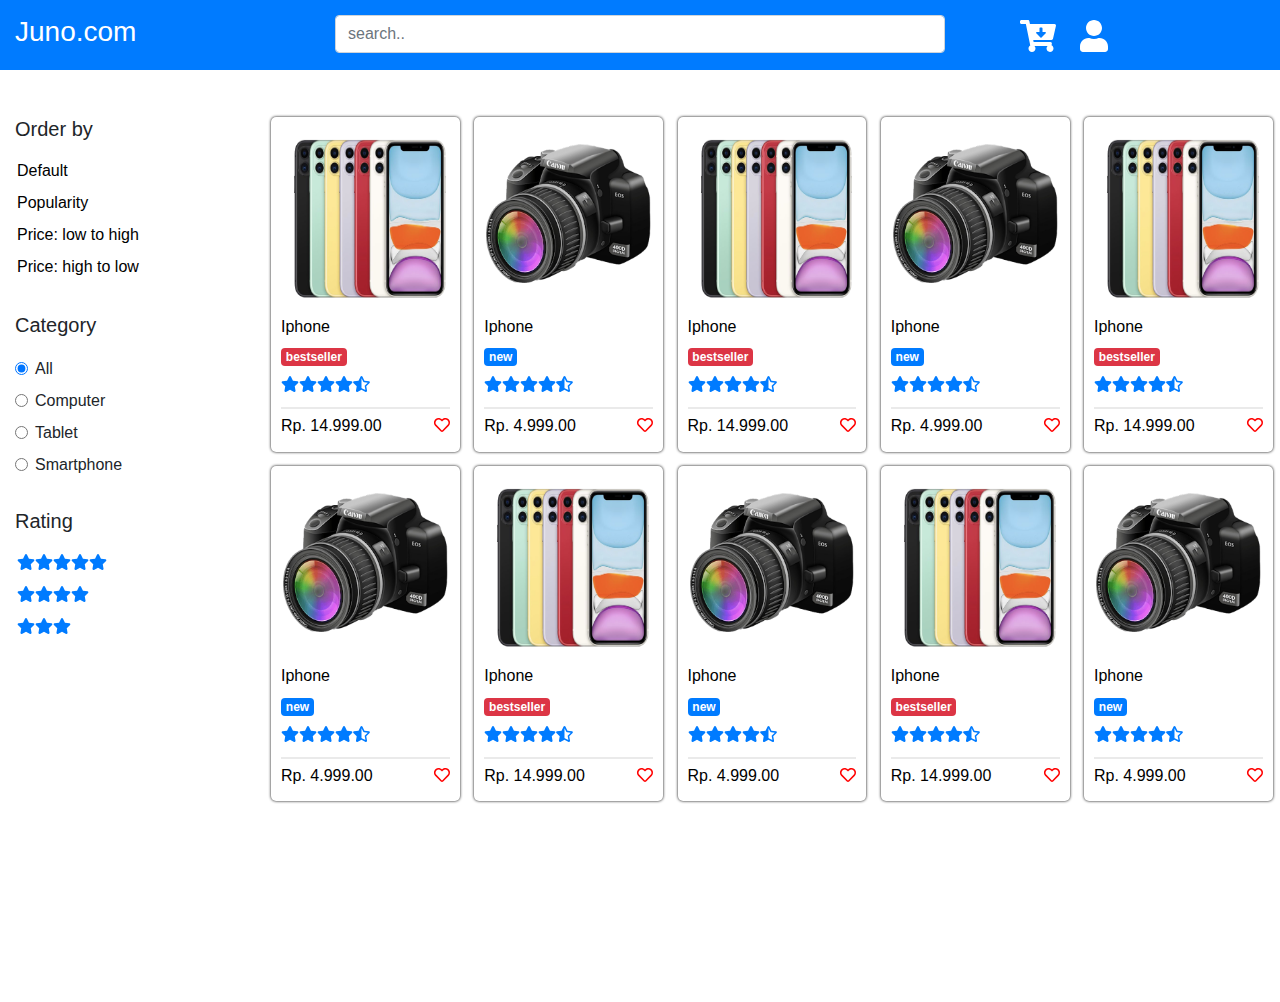
<file: index.html>
<!DOCTYPE html>
<html>
    <head>
        <title>Juno.com</title>
        <link rel="stylesheet" href="./library/bootstrap/css/bootstrap.css"/>
        <link rel="stylesheet" href="./library/fontawesome/css/all.css"/>
        <link rel="stylesheet" href="./css/index.css"/>
    </head>
    <body>
        <headers>
            <div class="header-container row">
                <div class="col">
                    <a href="index.html" style="color: white"><h3>Juno.com</h3></a>
                </div>
                <div class="col-6">
                    <div class="form-inline">
                        <form style="width: 100%;">
                            <input type="search" style="width: 100%;" name="q" class="form-control" placeholder="search.."/>
                        </form>
                    </div>
                </div>
                <div class="col">
                    <div class="tools-container">
                        <ul class="tools">    
                            <li class="tools-item"><a href="#"><i class="fa fa-cart-arrow-down fa-2x"></i></a></li>
                            <li class="tools-item"><a href="#"><i class="fa fa-user fa-2x"></i></a></li>
                        </ul>
                    </div>
                </div>
            </div>
        </headers>

        <main>
            <div class="main-container">
                <div class="sider">
                    <div class="order-by">
                        <h5>Order by</h5>
                        <ul class="order-ul">
                            <li class="order-item"><a href="#">Default</a></li>
                            <li class="order-item"><a href="#">Popularity</a></li>
                            <li class="order-item"><a href="#">Price: low to high</a></li>
                            <li class="order-item"><a href="#">Price: high to low</a></li>
                        </ul>
                    </div>
                    <div class="category">
                        <h5 style="margin-bottom: 1em">Category</h5>
                        <form>
                            <div class="form-check ct-item">
                                <input class="form-check-input" type="radio" name="category" id="all" value="all" checked>
                                <label class="form-check-label" for="all">
                                    All
                                </label>
                            </div>
                            <div class="form-check ct-item">
                                <input class="form-check-input" type="radio" name="category" id="computer" value="computer">
                                <label class="form-check-label" for="computer">
                                    Computer
                                </label>
                            </div>
                            <div class="form-check ct-item">
                                <input class="form-check-input" type="radio" name="category" id="tablet" value="tablet">
                                <label class="form-check-label" for="tablet">
                                    Tablet
                                </label>
                            </div>
                            <div class="form-check ct-item">
                                <input class="form-check-input" type="radio" name="category" id="smartphone" value="smartphone">
                                <label class="form-check-label" for="smartphone">
                                    Smartphone
                                </label>
                            </div>
                        </form>
                    </div>
                    <div class="rating">
                        <h5>Rating</h5>
                        <ul class="rating-ul">
                            <li class="rating-item"><a href="#"><i class="fa fa-star"></i><i class="fa fa-star"></i><i class="fa fa-star"></i><i class="fa fa-star"></i><i class="fa fa-star"></i></a></li>
                            <li class="rating-item"><a href="#"><i class="fa fa-star"></i><i class="fa fa-star"></i><i class="fa fa-star"></i><i class="fa fa-star"></i></a></li>
                            <li class="rating-item"><a href="#"><i class="fa fa-star"></i><i class="fa fa-star"></i><i class="fa fa-star"></i></i></a></li>
                        </ul>
                    </div>
                </div>
                <div class="product">
                    <div class="product-container">
                        <div class="my-card">
                            <a href="detail.html">
                                <div class="my-img-card">
                                    <img src="./img/iphone.png"/>
                                </div>
                                <div class="caption">
                                    <h6>Iphone</h6>
                                    <div class="badge badge-danger">bestseller</div>
                                    <div style="color: #007bff; margin-top: 5px"><i class="fa fa-star"></i><i class="fa fa-star"></i><i class="fa fa-star"></i><i class="fa fa-star"></i><i class="fa fa-star-half-alt"></i></div>
                                </div>
                                <div class="divider"></div>
                                <div class="my-btn-option">
                                    <span>Rp. 14.999.00</span>
                            </a>
                                <span style="float: right"><i class="far fa-heart love"></i></span>
                            </div>
                        </div>
                        <div class="my-card">
                            <a href="detail.html">
                                <div class="my-img-card">
                                    <img src="./img/camera.png"/>
                                </div>
                                <div class="caption">
                                    <h6>Iphone</h6>
                                    <div class="badge badge-primary">new</div>
                                    <div style="color: #007bff; margin-top: 5px"><i class="fa fa-star"></i><i class="fa fa-star"></i><i class="fa fa-star"></i><i class="fa fa-star"></i><i class="fa fa-star-half-alt"></i></div>
                                </div>
                                <div class="divider"></div>
                                <div class="my-btn-option">
                                    <span>Rp. 4.999.00</span>
                            </a>
                                <span style="float: right"><i class="far fa-heart love"></i></span>
                            </div>
                        </div>
                        <div class="my-card">
                            <a href="detail.html">
                                <div class="my-img-card">
                                    <img src="./img/iphone.png"/>
                                </div>
                                <div class="caption">
                                    <h6>Iphone</h6>
                                    <div class="badge badge-danger">bestseller</div>
                                    <div style="color: #007bff; margin-top: 5px"><i class="fa fa-star"></i><i class="fa fa-star"></i><i class="fa fa-star"></i><i class="fa fa-star"></i><i class="fa fa-star-half-alt"></i></div>
                                </div>
                                <div class="divider"></div>
                                <div class="my-btn-option">
                                    <span>Rp. 14.999.00</span>
                            </a>
                                <span style="float: right"><i class="far fa-heart love"></i></span>
                            </div>
                        </div>
                        <div class="my-card">
                            <a href="detail.html">
                                <div class="my-img-card">
                                    <img src="./img/camera.png"/>
                                </div>
                                <div class="caption">
                                    <h6>Iphone</h6>
                                    <div class="badge badge-primary">new</div>
                                    <div style="color: #007bff; margin-top: 5px"><i class="fa fa-star"></i><i class="fa fa-star"></i><i class="fa fa-star"></i><i class="fa fa-star"></i><i class="fa fa-star-half-alt"></i></div>
                                </div>
                                <div class="divider"></div>
                                <div class="my-btn-option">
                                    <span>Rp. 4.999.00</span>
                            </a>
                                <span style="float: right"><i class="far fa-heart love"></i></span>
                            </div>
                        </div>
                        <div class="my-card">
                            <a href="detail.html">
                                <div class="my-img-card">
                                    <img src="./img/iphone.png"/>
                                </div>
                                <div class="caption">
                                    <h6>Iphone</h6>
                                    <div class="badge badge-danger">bestseller</div>
                                    <div style="color: #007bff; margin-top: 5px"><i class="fa fa-star"></i><i class="fa fa-star"></i><i class="fa fa-star"></i><i class="fa fa-star"></i><i class="fa fa-star-half-alt"></i></div>
                                </div>
                                <div class="divider"></div>
                                <div class="my-btn-option">
                                    <span>Rp. 14.999.00</span>
                            </a>
                                <span style="float: right"><i class="far fa-heart love"></i></span>
                            </div>
                        </div>
                        <div class="my-card">
                            <a href="detail.html">
                                <div class="my-img-card">
                                    <img src="./img/camera.png"/>
                                </div>
                                <div class="caption">
                                    <h6>Iphone</h6>
                                    <div class="badge badge-primary">new</div>
                                    <div style="color: #007bff; margin-top: 5px"><i class="fa fa-star"></i><i class="fa fa-star"></i><i class="fa fa-star"></i><i class="fa fa-star"></i><i class="fa fa-star-half-alt"></i></div>
                                </div>
                                <div class="divider"></div>
                                <div class="my-btn-option">
                                    <span>Rp. 4.999.00</span>
                            </a>
                                <span style="float: right"><i class="far fa-heart love"></i></span>
                            </div>
                        </div>
                        <div class="my-card">
                            <a href="detail.html">
                                <div class="my-img-card">
                                    <img src="./img/iphone.png"/>
                                </div>
                                <div class="caption">
                                    <h6>Iphone</h6>
                                    <div class="badge badge-danger">bestseller</div>
                                    <div style="color: #007bff; margin-top: 5px"><i class="fa fa-star"></i><i class="fa fa-star"></i><i class="fa fa-star"></i><i class="fa fa-star"></i><i class="fa fa-star-half-alt"></i></div>
                                </div>
                                <div class="divider"></div>
                                <div class="my-btn-option">
                                    <span>Rp. 14.999.00</span>
                            </a>
                                <span style="float: right"><i class="far fa-heart love"></i></span>
                            </div>
                        </div>
                        <div class="my-card">
                            <a href="detail.html">
                                <div class="my-img-card">
                                    <img src="./img/camera.png"/>
                                </div>
                                <div class="caption">
                                    <h6>Iphone</h6>
                                    <div class="badge badge-primary">new</div>
                                    <div style="color: #007bff; margin-top: 5px"><i class="fa fa-star"></i><i class="fa fa-star"></i><i class="fa fa-star"></i><i class="fa fa-star"></i><i class="fa fa-star-half-alt"></i></div>
                                </div>
                                <div class="divider"></div>
                                <div class="my-btn-option">
                                    <span>Rp. 4.999.00</span>
                            </a>
                                <span style="float: right"><i class="far fa-heart love"></i></span>
                            </div>
                        </div>
                        <div class="my-card">
                            <a href="detail.html">
                                <div class="my-img-card">
                                    <img src="./img/iphone.png"/>
                                </div>
                                <div class="caption">
                                    <h6>Iphone</h6>
                                    <div class="badge badge-danger">bestseller</div>
                                    <div style="color: #007bff; margin-top: 5px"><i class="fa fa-star"></i><i class="fa fa-star"></i><i class="fa fa-star"></i><i class="fa fa-star"></i><i class="fa fa-star-half-alt"></i></div>
                                </div>
                                <div class="divider"></div>
                                <div class="my-btn-option">
                                    <span>Rp. 14.999.00</span>
                            </a>
                                <span style="float: right"><i class="far fa-heart love"></i></span>
                            </div>
                        </div>
                        <div class="my-card">
                            <a href="detail.html">
                                <div class="my-img-card">
                                    <img src="./img/camera.png"/>
                                </div>
                                <div class="caption">
                                    <h6>Iphone</h6>
                                    <div class="badge badge-primary">new</div>
                                    <div style="color: #007bff; margin-top: 5px"><i class="fa fa-star"></i><i class="fa fa-star"></i><i class="fa fa-star"></i><i class="fa fa-star"></i><i class="fa fa-star-half-alt"></i></div>
                                </div>
                                <div class="divider"></div>
                                <div class="my-btn-option">
                                    <span>Rp. 4.999.00</span>
                            </a>
                                <span style="float: right"><i class="far fa-heart love"></i></span>
                            </div>
                        </div>
                    </div>
                </div>
            </div>
        </main>

        <script type="text/javascript" src="./library/jquery.js"></script>
        <script type="text/javascript" src="./library/bootstrap/js/bootstrap.js"></script>
        <script type="text/javascript" src="./library/fontawesome/js/all.js"></script>
    </body>
</html>
</file>
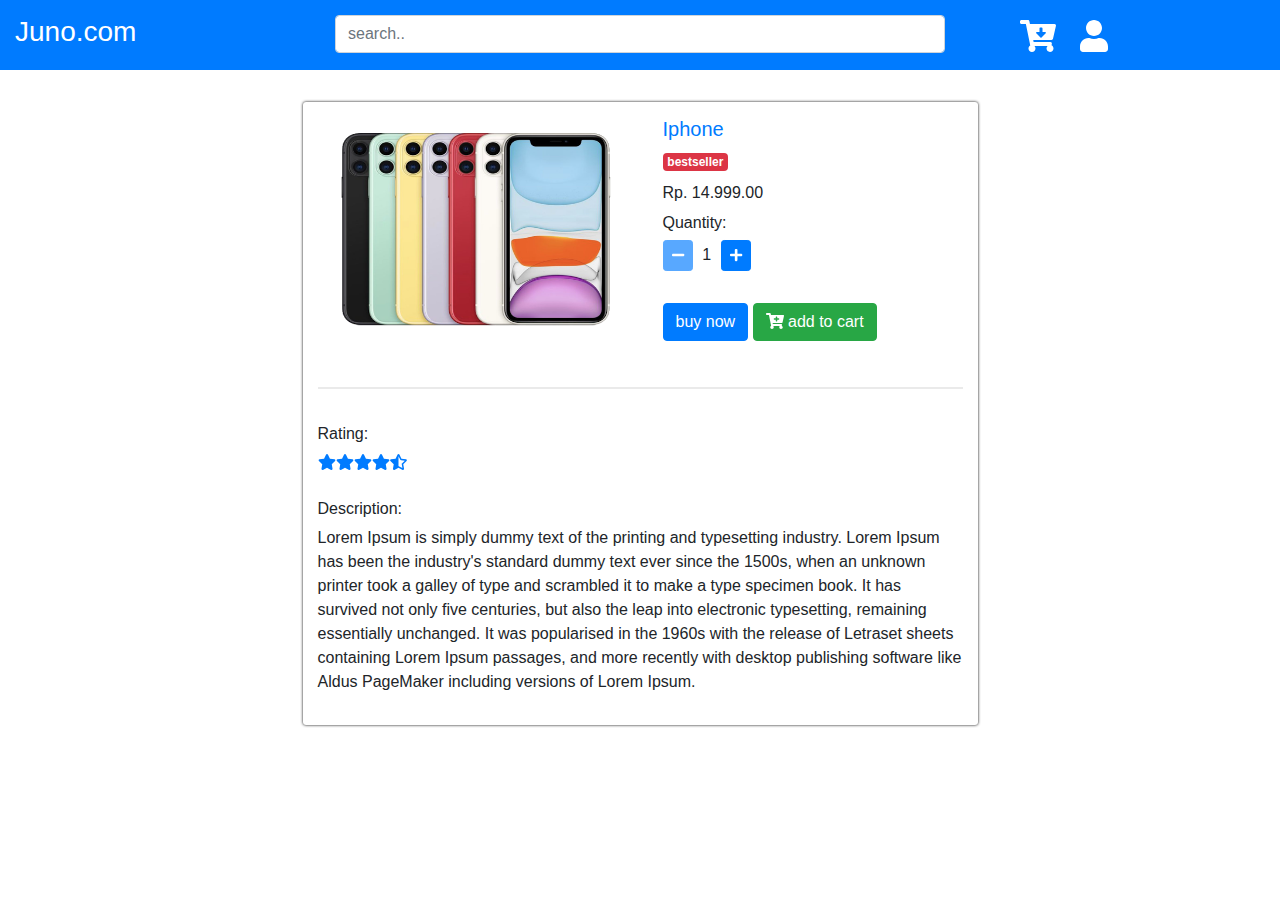
<file: detail.html>
<!DOCTYPE html>
<html>
    <head>
        <title>Juno.com</title>
        <link rel="stylesheet" href="./library/bootstrap/css/bootstrap.css"/>
        <link rel="stylesheet" href="./library/fontawesome/css/all.css"/>
        <link rel="stylesheet" href="./css/index.css"/>
    </head>
    <body>
        <headers>
            <div class="header-container row">
                <div class="col">
                    <a href="index.html" style="color: white"><h3>Juno.com</h3></a>
                </div>
                <div class="col-6">
                    <div class="form-inline">
                        <form style="width: 100%;">
                            <input type="search" style="width: 100%;" name="q" class="form-control" placeholder="search.."/>
                        </form>
                    </div>
                </div>
                <div class="col">
                    <div class="tools-container">
                        <ul class="tools">    
                            <li class="tools-item"><a href="#"><i class="fa fa-cart-arrow-down fa-2x"></i></a></li>
                            <li class="tools-item"><a href="#"><i class="fa fa-user fa-2x"></i></a></li>
                        </ul>
                    </div>
                </div>
            </div>
        </headers>

        <main>
            <div class="detail-container">
                <div class="detail-1">
                    <div class="detail-images">
                        <img src="./img/iphone.png" />
                    </div>
                    <div class="item-spec">
                        <h5 style="color: #007bff">Iphone</h5>
                        <div class="badge badge-danger">bestseller</div>
                        <div style="margin-top: 0.5em">Rp. 14.999.00</div>
                        <div style="margin-top: 0.5em">
                            <h6 style="">Quantity:</h6>
                            <span>
                                <button type="button" class="btn btn-primary btn-sm" id="sub-quantity"><i class="fa fa-minus"></i></button>
                            </span>
                            <span style="margin-left: 5px; margin-right: 5px" id="quantity">1</span>
                            <span>
                                <button type="button" class="btn btn-primary btn-sm" id="add-quantity"><i class="fa fa-plus"></i></button>
                            </span>
                            <script type="text/javascript">
                                var quantityCounter = 1;
                                var quantity = document.getElementById('quantity');
                                var subQuantity = document.getElementById('sub-quantity');
                                var addQuantity = document.getElementById('add-quantity');

                                function updateQuantity(){
                                    quantity.innerHTML = quantityCounter;
                                    if(quantityCounter == 1){
                                        subQuantity.setAttribute('disabled', true)
                                    } else {
                                        subQuantity.removeAttribute('disabled')
                                    }
                                }

                                if(quantityCounter == 1){
                                    subQuantity.setAttribute('disabled', true)
                                }

                                subQuantity.onclick = (e) => {
                                    quantityCounter--;
                                    updateQuantity();
                                }

                                addQuantity.onclick = (e) => {
                                    quantityCounter++;
                                    updateQuantity();
                                }

                            </script>
                        </div>
                        <div style="margin-top: 2em">
                            <button type="button" class="btn btn-primary">buy now</button>
                            <button type="button" class="btn btn-success"><i class="fa fa-cart-plus"></i> add to cart</button>
                        </div>
                    </div>
                </div>
                <div style="padding: 15px">
                    <div class="divider"></div>
                </div>
                <div class="detail-2">
                    <div class="">
                        <span><h6 style="">Rating:</h6></span>
                        <div style="color: #007bff"><i class="fa fa-star"></i><i class="fa fa-star"></i><i class="fa fa-star"></i><i class="fa fa-star"></i><i class="fa fa-star-half-alt"></i></div>
                    </div>
                    <div class="" style="margin-top: 1.5em">
                        <h6 style="">Description:</h6>
                        <p>Lorem Ipsum is simply dummy text of the printing and typesetting industry. Lorem Ipsum has been the industry's standard dummy text ever since the 1500s, when an unknown printer took a galley of type and scrambled it to make a type specimen book. It has survived not only five centuries, but also the leap into electronic typesetting, remaining essentially unchanged. It was popularised in the 1960s with the release of Letraset sheets containing Lorem Ipsum passages, and more recently with desktop publishing software like Aldus PageMaker including versions of Lorem Ipsum.</p>
                    </div>
                </div>
            </div>
        </main>

        <script type="text/javascript" src="./library/jquery.js"></script>
        <script type="text/javascript" src="./library/bootstrap/js/bootstrap.js"></script>
        <script type="text/javascript" src="./library/fontawesome/js/all.js"></script>
    </body>
</html>
</file>
<file: css/index.css>
body {
    margin: 0;
}

.header-container {
    padding: 15px;
    height: 70px;
    background-color: #007bff;
    color: white;
}

.tools-container {
    padding: 5px;
}

.tools{
    display: flex;
}

.tools-item {
    list-style: none;
    margin-right: 1.5em;
}

.tools-item a {
    color: white;
}

.main-container{
    margin-top: 2em;
    display: grid;
    grid-template-columns: 20% 80%;
    height: 100vh;
}

.sider {
    padding: 15px;
}

.order-ul {
    list-style: none;
    padding: 2px;
}

.order-item {
    margin-top: 0.5em;
}

.order-item a {
    color: black
}

.rating-ul {
    list-style: none;
    padding: 2px;
}

.rating-item {
    margin-top: 0.5em;
}

.rating-item a {
    color: #007bff;
}

.ct-item{
    margin-top: 0.5em;
}

.category {
    margin-top: 2em;
    margin-bottom: 2em;
}

.product {
    padding: 15px;
}

.product-container {
    display: grid;
    grid-template-columns: 19% 19% 19% 19% 19%;
    grid-gap: 0.9em;
}

.my-card {
    height: 335px;
    box-shadow: 0px 0px 3px black;
    border-radius: 5px;
    padding: 10px;
}

.my-card a {
    color: black;
}

.my-img-card {
    height: 180px;
}

.my-img-card img {
    width: 100%;
    height: 100%;
}

.caption {
    margin-top: 10px;
}

.divider {
    background-color: #cecccc6b;
    width: 100%;
    height: 2px;
    margin-top: 10px;
    margin-bottom: 5px;
}

.love {
    color: red;
}

.detail-container {
    width: 675px;
    box-shadow: 0px 0px 3px black;
    border-radius: 3px;
    margin: auto;
    margin-top: 2em;
}

.detail-1{
    height: 260px;
}

.detail-1:after{
    clear: both;
}

.detail-images {
    width: 330px;
    height: 250px;
    padding: 15px;
    float: left;
}

.detail-images img {
    width: 100%;
    height: 100%;
}

.item-spec {
    width: 330px;
    height: 250px;
    padding: 15px;
    float: right;
}

.detail-2 {
    padding: 15px;
}
</file>
